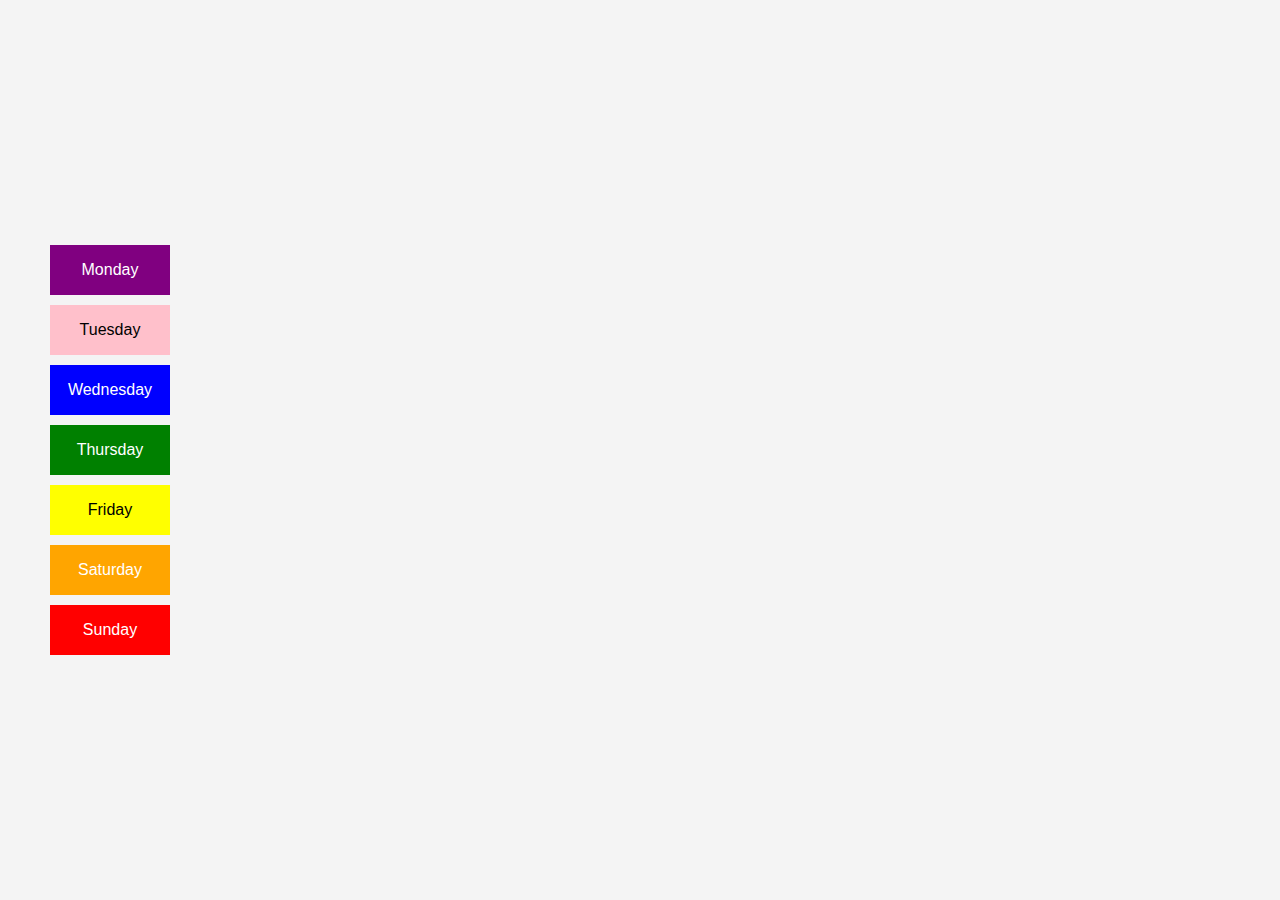
<file: TSA 2/index.html>
<!DOCTYPE html>
<html lang="en">
<head>
    <meta charset="UTF-8">
    <meta name="viewport" content="width=device-width, initial-scale=1.0">
    <title>Animated Color Transition</title>
    <link rel="stylesheet" href="css/style.css">
</head>
<body>

    <div class="container">
        <!-- Buttons -->
        <div class="buttons">
            <button class="btn" data-color="purple" style="background-color: purple;">Monday</button>
            <button class="btn" data-color="pink" style="background-color: pink; color: black;">Tuesday</button>
            <button class="btn" data-color="blue" style="background-color: blue;">Wednesday</button>
            <button class="btn" data-color="green" style="background-color: green;">Thursday</button>
            <button class="btn" data-color="yellow" style="background-color: yellow; color: black;">Friday</button>
            <button class="btn" data-color="orange" style="background-color: orange;">Saturday</button>
            <button class="btn" data-color="red" style="background-color: red;">Sunday</button>
        </div>

        <!-- Box container -->
        <div class="box-container">
            <div id="colorBox" class="box"></div>
        </div>
    </div>

    <script src="js/script.js"></script>
</body>
</html>
</file>
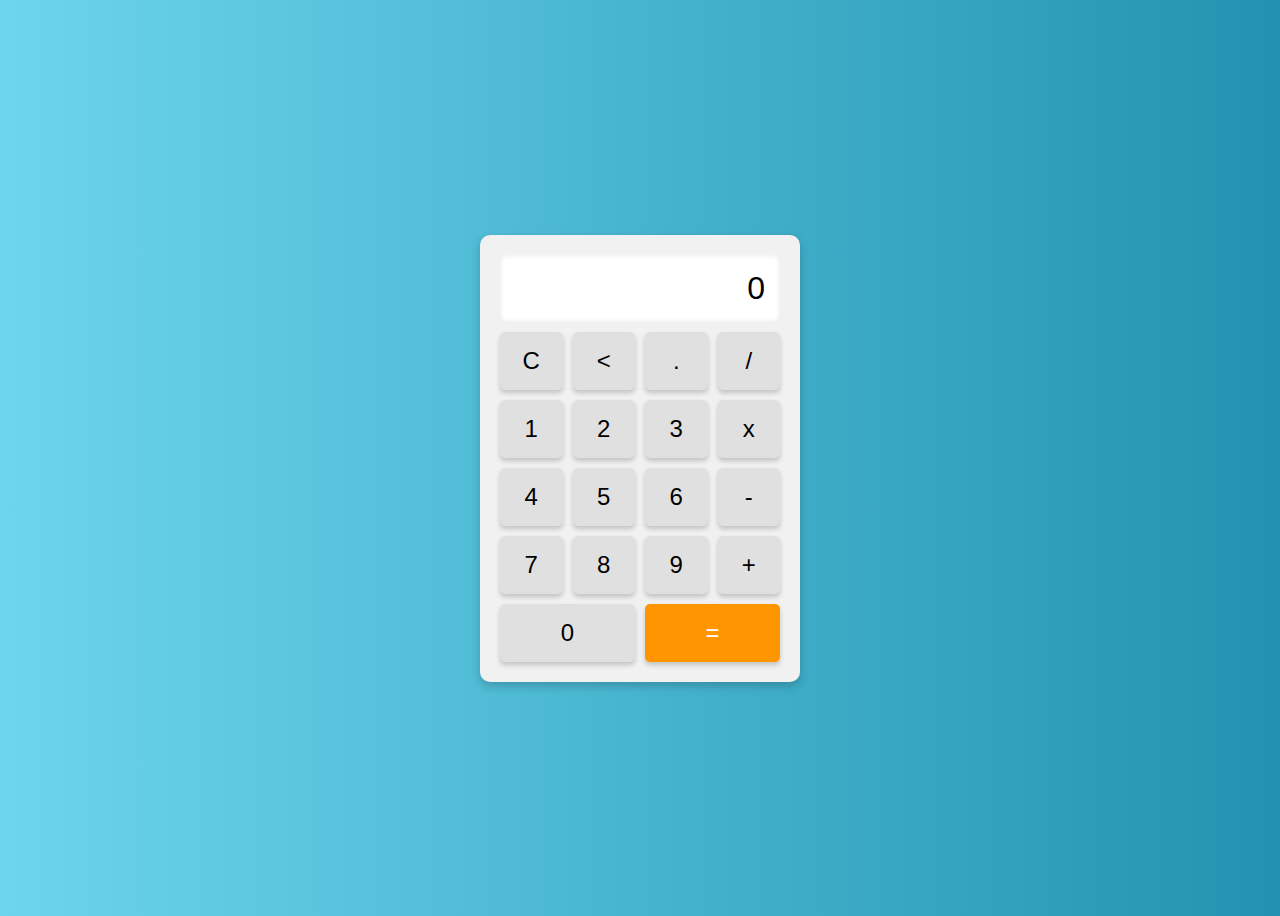
<file: TSA 3/index.html>
<!DOCTYPE html>
<html lang="en">
<head>
    <meta charset="UTF-8">
    <meta name="viewport" content="width=device-width, initial-scale=1.0">
    <title>Calculator</title>
    <link rel="stylesheet" href="style.css">
    <style>
        body {
            background-color: black;
        }
    </style>
</head>
<body>
    <div class="calculator-container">
        <div class="display" id="display">0</div>
        <div class="buttons">
            <button class="btn" onclick="clearDisplay()">C</button>
            <button class="btn" onclick="deleteLast()">&#60;</button>
            <button class="btn" onclick="appendValue('.')">.</button>
            <button class="btn" onclick="appendValue('/')">/</button>
            
            <button class="btn" onclick="appendValue('1')">1</button>
            <button class="btn" onclick="appendValue('2')">2</button>
            <button class="btn" onclick="appendValue('3')">3</button>
            <button class="btn" onclick="appendValue('*')">x</button>
            
            <button class="btn" onclick="appendValue('4')">4</button>
            <button class="btn" onclick="appendValue('5')">5</button>
            <button class="btn" onclick="appendValue('6')">6</button>
            <button class="btn" onclick="appendValue('-')">-</button>
            
            <button class="btn" onclick="appendValue('7')">7</button>
            <button class="btn" onclick="appendValue('8')">8</button>
            <button class="btn" onclick="appendValue('9')">9</button>
            <button class="btn" onclick="appendValue('+')">+</button>
            
            <button class="btn zero" onclick="appendValue('0')">0</button>
            <button class="btn equal" onclick="calculateResult()">=</button>
        </div>
    </div>
    <script src="script.js"></script>
</body>
</html>
</file>
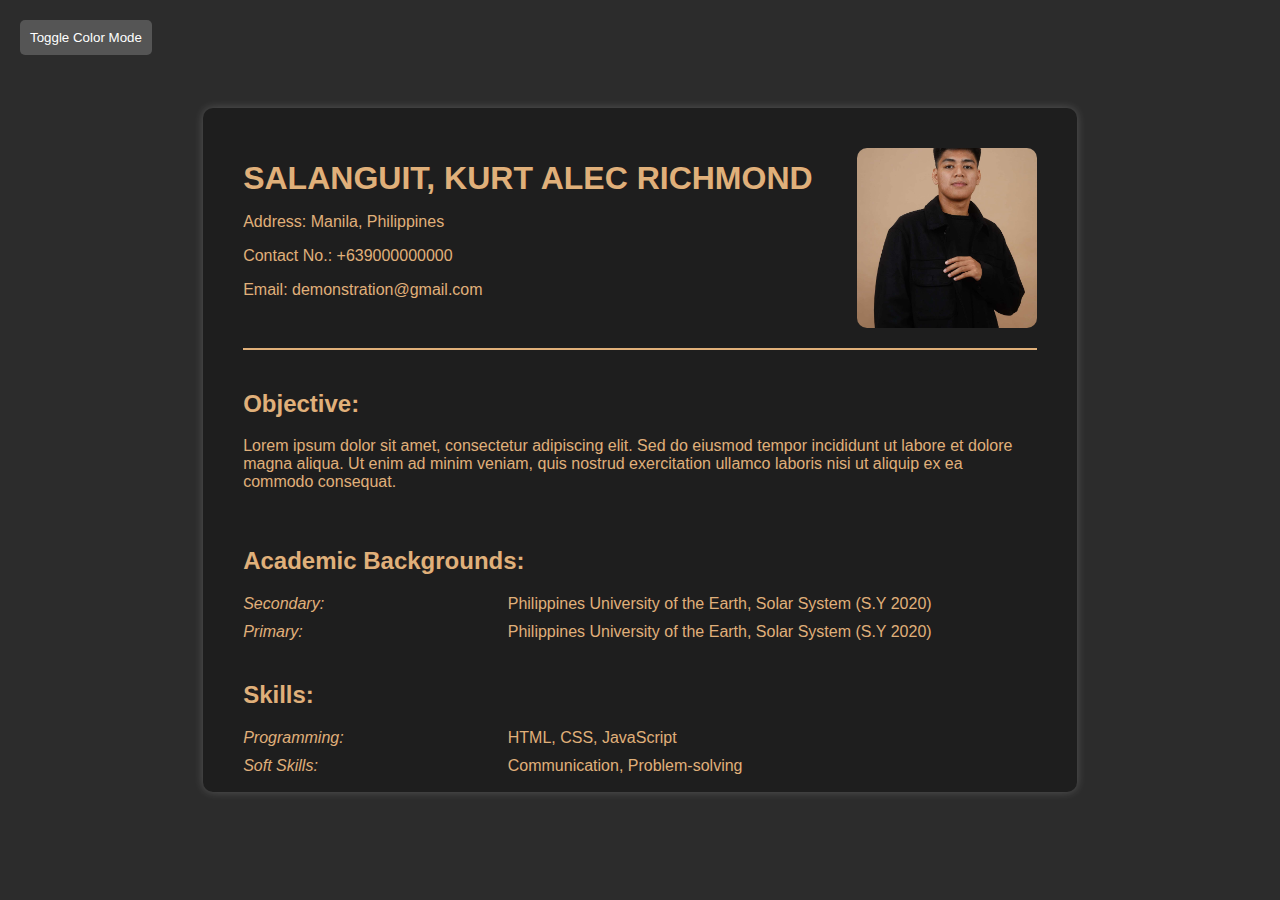
<file: TSA 1/TSA.1.html>
<!DOCTYPE html>
<html lang="en">
<head>
    <meta charset="UTF-8">
    <meta name="viewport" content="width=device-width, initial-scale=1.0">
    <title>Resume</title>
    <style>
        body {
            background-color: #2c2c2c;
            color: #e0b07a;
            font-family: Arial, sans-serif;
            display: flex;
            justify-content: center;
            align-items: center;
            height: 100vh;
            margin: 0;
            padding: 0;
        }
        .resume {
            width: 210mm;
            height: 160mm;
            background-color: #1e1e1e;
            padding: 40px;
            border-radius: 10px;
            box-shadow: 0px 0px 10px rgba(255, 255, 255, 0.2);
            transition: background-color 0.5s;
            display: flex;
            flex-direction: column;
            align-items: flex-start;
        }
        .header {
            display: flex;
            justify-content: space-between;
            align-items: center;
            width: 100%;
            border-bottom: 2px solid #e0b07a;
            padding-bottom: 20px;
        }
        .profile-img {
            width: 180px;
            height: 180px;
            border-radius: 10px;
            object-fit: cover;
        }
        .info {
            flex-grow: 1;
            padding-right: 20px;
        }
        h1 {
            text-transform: uppercase;
            margin: 0;
        }
        .section {
            margin-top: 20px;
            width: 100%;
        }
        .academic, .skills {
            display: flex;
            flex-direction: column;
            gap: 10px;
        }
        .row {
            display: flex;
            justify-content: space-between;
            width: 100%;
        }
        .left {
            font-style: italic;
            flex: 1;
        }
        .right {
            flex: 2;
        }
        button {
            position: absolute;
            top: 20px;
            left: 20px;
            padding: 10px;
            border: none;
            background-color: #555;
            color: white;
            cursor: pointer;
            border-radius: 5px;
        }
    </style>
</head>
<body>
    <button onclick="toggleColorMode()">Toggle Color Mode</button>
    <div class="resume">
        <div class="header">
            <div class="info">
                <h1>Salanguit, Kurt Alec Richmond</h1>
                <p>Address: Manila, Philippines</p>
                <p>Contact No.: +639000000000</p>
                <p>Email: demonstration@gmail.com</p>
            </div>
            <img src="images/profile.jpg.jpg" alt="Profile Picture" class="profile-img">
        </div>
        
        <div class="section">
            <h2>Objective:</h2>
            <p>Lorem ipsum dolor sit amet, consectetur adipiscing elit. Sed do eiusmod tempor incididunt ut labore et dolore magna aliqua. Ut enim ad minim veniam, quis nostrud exercitation ullamco laboris nisi ut aliquip ex ea commodo consequat.</p>
        </div>
        
        <div class="section">
            <h2>Academic Backgrounds:</h2>
            <div class="academic">
                <div class="row">
                    <div class="left">Secondary:</div>
                    <div class="right">Philippines University of the Earth, Solar System (S.Y 2020)</div>
                </div>
                <div class="row">
                    <div class="left">Primary:</div>
                    <div class="right">Philippines University of the Earth, Solar System (S.Y 2020)</div>
                </div>
            </div>
        </div>
        
        <div class="section">
            <h2>Skills:</h2>
            <div class="skills">
                <div class="row">
                    <div class="left">Programming:</div>
                    <div class="right">HTML, CSS, JavaScript</div>
                </div>
                <div class="row">
                    <div class="left">Soft Skills:</div>
                    <div class="right">Communication, Problem-solving</div>
                </div>
            </div>
        </div>
    </div>
    
    <script>
        function toggleColorMode() {
            if (document.body.style.backgroundColor === 'white') {
                document.body.style.backgroundColor = '#2c2c2c';
                document.body.style.color = '#e0b07a';
                document.querySelector('.resume').style.backgroundColor = '#1e1e1e';
            } else {
                document.body.style.backgroundColor = 'white';
                document.body.style.color = 'black';
                document.querySelector('.resume').style.backgroundColor = '#f0f0f0';
            }
        }
    </script>
</body>
</html>
</file>
<file: TSA 3/style.css>
body {
    display: flex;
    justify-content: center;
    align-items: center;
    height: 100vh;
    background: linear-gradient(to right, #6dd5ed, #2193b0);
    font-family: Arial, sans-serif;
}

.calculator-container {
    background: #f1f1f1;
    padding: 20px;
    border-radius: 10px;
    box-shadow: 0px 4px 10px rgba(0, 0, 0, 0.2);
    text-align: center;
    width: 280px;
}

.display {
    background: #fff;
    padding: 15px;
    font-size: 2rem;
    text-align: right;
    margin-bottom: 10px;
    border-radius: 5px;
    box-shadow: inset 0px 0px 5px rgba(0, 0, 0, 0.1);
}

.buttons {
    display: grid;
    grid-template-columns: repeat(4, 1fr);
    gap: 10px;
}

.btn {
    padding: 15px;
    font-size: 1.5rem;
    background: #e0e0e0;
    border: none;
    border-radius: 5px;
    cursor: pointer;
    box-shadow: 0px 3px 5px rgba(0, 0, 0, 0.2);
}

.btn:active {
    background: #d1d1d1;
}

.equal {
    grid-column: span 2;
    background: #ff9500;
    color: white;
}

.zero {
    grid-column: span 2;
}
</file>
<file: TSA 2/css/style.css>
/* Reset & Basic Styling */
body {
    font-family: Arial, sans-serif;
    display: flex;
    justify-content: center;
    align-items: center;
    height: 100vh;
    background-color: #f4f4f4;
    margin: 0;
    flex-direction: column;
}

/* Buttons Styling */
.buttons {
    display: flex;
    flex-direction: column;
    gap: 10px;
    position: absolute;
    left: 50px;
    top: 50%;
    transform: translateY(-50%);
}

.btn {
    width: 120px;
    height: 50px;
    border: none;
    font-size: 16px;
    cursor: pointer;
    transition: transform 0.3s ease-in-out;
    color: white;
}

/* Hover Effect */
.btn:hover {
    transform: scale(1.2);
}

/* Box Animation */
.box {
    position: absolute;
    top: -100px;  /* Start above the screen */
    left: 50%;
    transform: translateX(-50%);
    width: 200px;
    height: 200px;
    opacity: 0;
    border: 5px solid;
    transition: transform 0.8s ease-in-out, opacity 0.6s ease-in-out;
}

/* Entering Box (Slides Down & Fades In) */
.box.active {
    opacity: 1;
    transform: translateX(-50%) translateY(200px); /* Moves to center */
}

/* Exiting Box (Fades Out & Moves Up) */
.box.exit {
    opacity: 0;
    transform: translateX(-50%) translateY(-150px);
}
</file>
